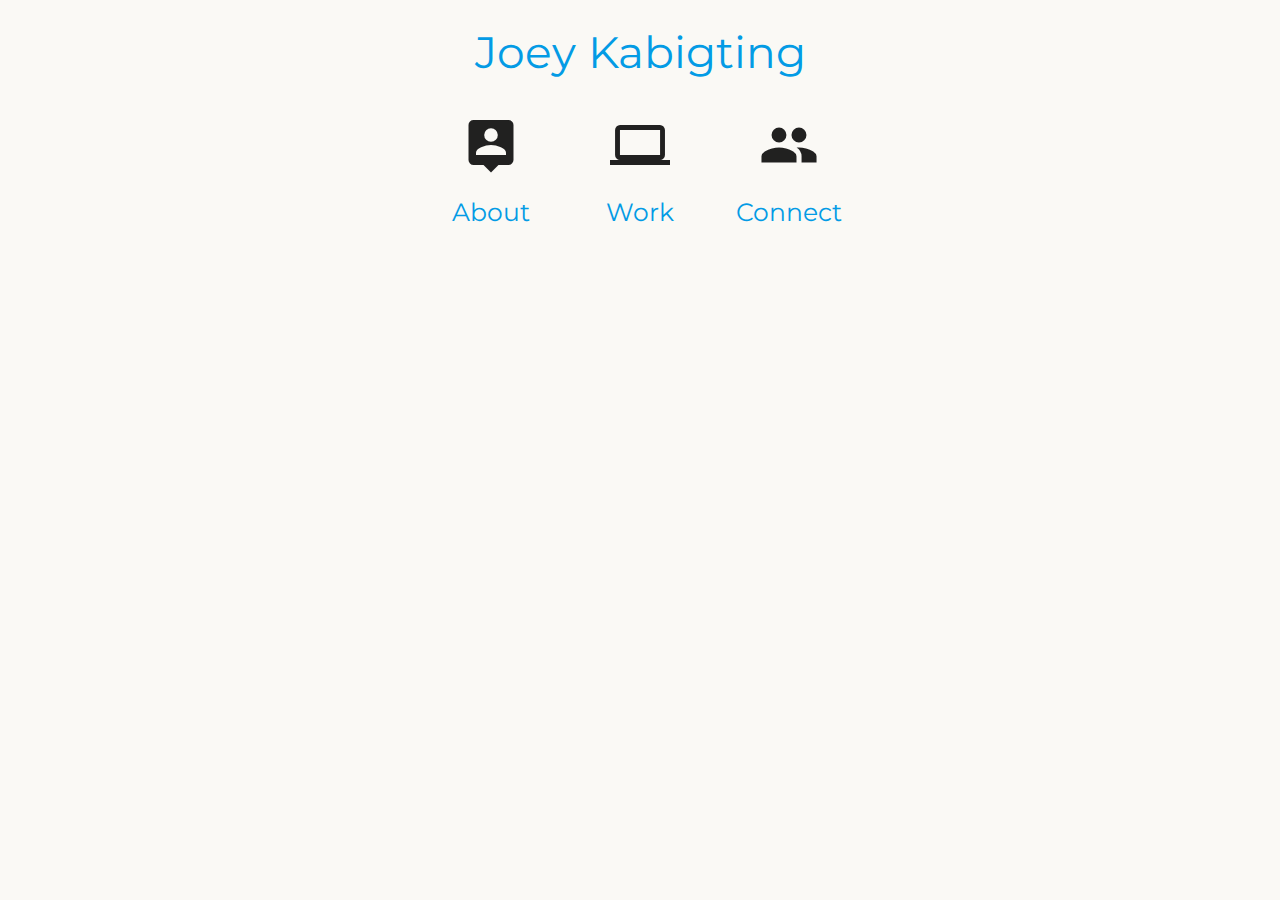
<file: index.html>
<!DOCTYPE html>
<html>

    <head>
        <!--Import Google Icon Font-->
        <link href="https://fonts.googleapis.com/icon?family=Material+Icons" rel="stylesheet">
        <!--Import materialize.css-->
        <link rel="stylesheet" href="https://cdnjs.cloudflare.com/ajax/libs/materialize/1.0.0/css/materialize.min.css">
        <!-- Custon Font Library -->
        <link href="https://fonts.googleapis.com/css?family=Montserrat|Nanum+Gothic+Coding&display=swap" rel="stylesheet">
        <!-- Custom Stylesheet -->
        <link rel="stylesheet" href="css/style.css">
        <!--Let browser know website is optimized for mobile-->
        <meta name="viewport" content="width=device-width, initial-scale=1.0"/>
    </head>

    <body>
        <div class="container">

            <!-- Name Header -->
            <div class="row">
                <div>
                    <a href="index.html">
                        <h3 class="center-align">Joey Kabigting</h3>
                    </a>
                </div>
            </div>

            <!-- Profile Links -->
            <div class="row">
                <div class="col s3"></div>

                <div class="col s2 center-align">
                    <i class="medium material-icons">person_pin</i>
                    <br>
                    <a href="pages/about.html">
                        <h5>About</h5>
                    </a>
                </div>

                <div class="col s2 center-align">
                    <i class="medium material-icons">laptop</i>
                    <br>
                    <a href="pages/work.html">
                        <h5>Work</h5>
                    </a>
                </div>

                <div class="col s2 center-align">
                    <i class="medium material-icons">people</i>
                    <br>
                    <a href="pages/connect.html">
                        <h5>Connect</h5>
                    </a>
                </div>
            </div>

        </div>

    <!--JavaScript at end of body for optimized loading-->
    <script src="https://cdnjs.cloudflare.com/ajax/libs/materialize/1.0.0/js/materialize.min.js" integrity="sha256-U/cHDMTIHCeMcvehBv1xQ052bPSbJtbuiw4QA9cTKz0=" crossorigin="anonymous"></script>
    </body>
</html>
</file>
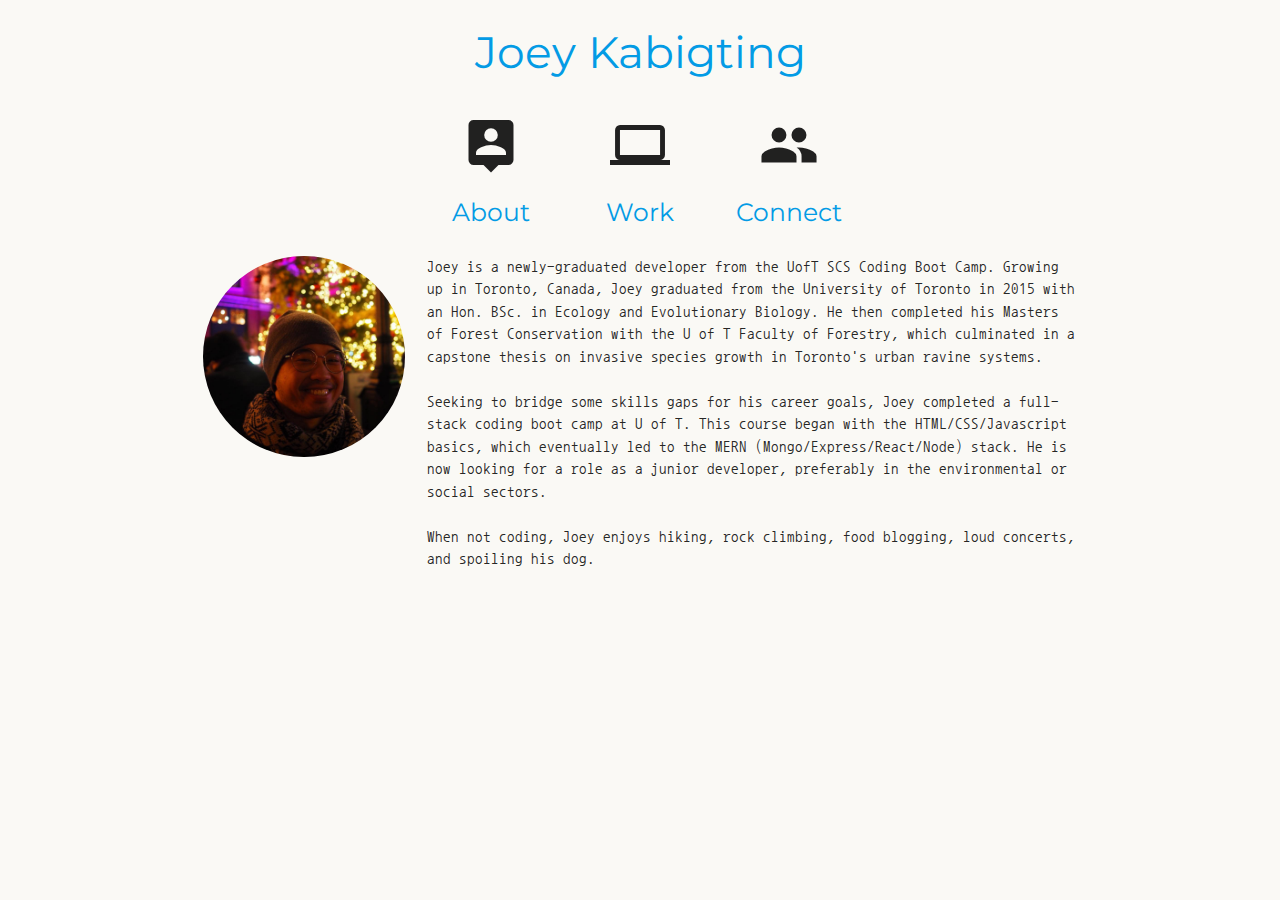
<file: pages/about.html>
<!DOCTYPE html>
<html>

    <head>
        <!--Import Google Icon Font-->
        <link href="https://fonts.googleapis.com/icon?family=Material+Icons" rel="stylesheet">
        <!--Import materialize.css-->
        <link rel="stylesheet" href="https://cdnjs.cloudflare.com/ajax/libs/materialize/1.0.0/css/materialize.min.css">
        <!-- Custon Font Library -->
        <link href="https://fonts.googleapis.com/css?family=Montserrat|Nanum+Gothic+Coding&display=swap" rel="stylesheet">
        <!-- Custom Stylesheet -->
        <link rel="stylesheet" href="../css/style.css">
        <!--Let browser know website is optimized for mobile-->
        <meta name="viewport" content="width=device-width, initial-scale=1.0"/>
    </head>

    <body>
        <div class="container">

            <!-- Name Header -->
            <div class="row">
                <div>
                    <a href="../index.html">
                        <h3 class="center-align">Joey Kabigting</h3>
                    </a>
                </div>
            </div>

            <!-- Profile Links -->
            <div class="row">
                <div class="col s3"></div>

                <div class="col s2 center-align">
                    <i class="medium material-icons">person_pin</i>
                    <br>
                    <a href="about.html">
                        <h5>About</h5>
                    </a>
                </div>

                <div class="col s2 center-align">
                    <i class="medium material-icons">laptop</i>
                    <br>
                    <a href="work.html">
                        <h5>Work</h5>
                    </a>
                </div>

                <div class="col s2 center-align">
                    <i class="medium material-icons">people</i>
                    <br>
                    <a href="connect.html">
                        <h5>Connect</h5>
                    </a>
                </div>
            </div>

            <!-- About Me Content -->
            <div class="row">

                <!-- About Me Image -->
                <div class="col s3">
                    <img src="../images/profilepic.jpg" class="profile-pic circle responsive-img" width=300px>
                </div>

                <!-- About Me Blurb -->
                <div class="col s9">
                    Joey is a newly-graduated developer from the UofT SCS Coding Boot Camp. Growing up in Toronto, Canada, Joey graduated from the University of Toronto in 2015 with an Hon. BSc. in Ecology and Evolutionary Biology. He then completed his Masters of Forest Conservation with the U of T Faculty of Forestry, which culminated in a capstone thesis on invasive species growth in Toronto's urban ravine systems.
                    <br><br>
                    Seeking to bridge some skills gaps for his career goals, Joey completed a full-stack coding boot camp at U of T. This course began with the HTML/CSS/Javascript basics, which eventually led to the MERN (Mongo/Express/React/Node) stack. He is now looking for a role as a junior developer, preferably in the environmental or social sectors.
                    <br><br>
                    When not coding, Joey enjoys hiking, rock climbing, food blogging, loud concerts, and spoiling his dog.
                </div>
            </div>

        </div>

    <!--JavaScript at end of body for optimized loading-->
    <script src="https://cdnjs.cloudflare.com/ajax/libs/materialize/1.0.0/js/materialize.min.js" integrity="sha256-U/cHDMTIHCeMcvehBv1xQ052bPSbJtbuiw4QA9cTKz0=" crossorigin="anonymous"></script>
    </body>
</html>
</file>
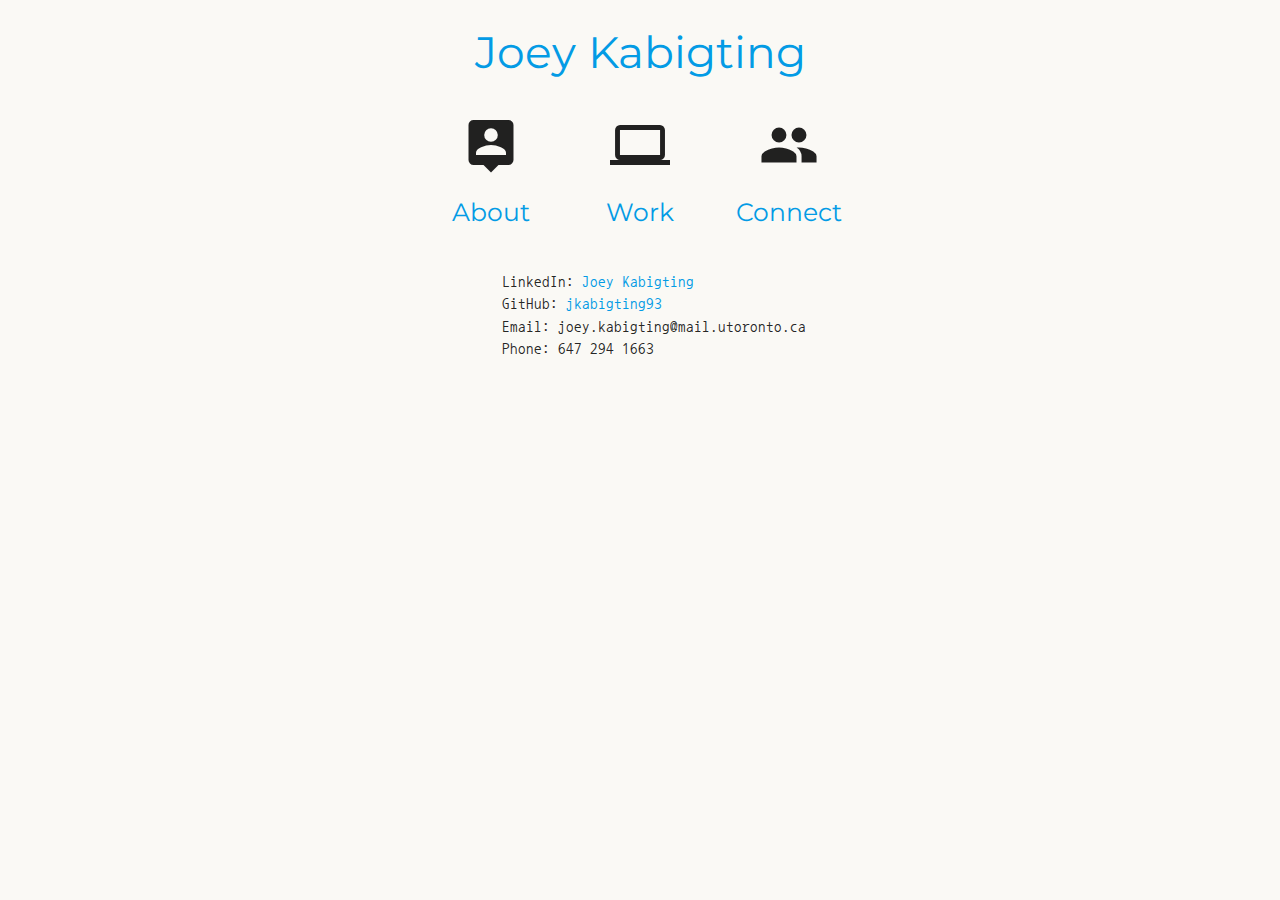
<file: pages/connect.html>
<!DOCTYPE html>
<html>

    <head>
        <!--Import Google Icon Font-->
        <link href="https://fonts.googleapis.com/icon?family=Material+Icons" rel="stylesheet">
        <!--Import materialize.css-->
        <link rel="stylesheet" href="https://cdnjs.cloudflare.com/ajax/libs/materialize/1.0.0/css/materialize.min.css">
        <!-- Custon Font Library -->
        <link href="https://fonts.googleapis.com/css?family=Montserrat|Nanum+Gothic+Coding&display=swap" rel="stylesheet">
        <!-- Custom Stylesheet -->
        <link rel="stylesheet" href="../css/style.css">
        <!--Let browser know website is optimized for mobile-->
        <meta name="viewport" content="width=device-width, initial-scale=1.0"/>
    </head>

    <body>
        <div class="container">

            <!-- Name Header -->
            <div class="row">
                <div>
                    <a href="../index.html">
                        <h3 class="center-align">Joey Kabigting</h3>
                    </a>
                </div>
            </div>

            <!-- Profile Links -->
            <div class="row">
                <div class="col s3"></div>

                <div class="col s2 center-align">
                    <i class="medium material-icons">person_pin</i>
                    <br>
                    <a href="about.html">
                        <h5>About</h5>
                    </a>
                </div>

                <div class="col s2 center-align">
                    <i class="medium material-icons">laptop</i>
                    <br>
                    <a href="work.html">
                        <h5>Work</h5>
                    </a>
                </div>

                <div class="col s2 center-align">
                    <i class="medium material-icons">people</i>
                    <br>
                    <a href="connect.html">
                        <h5>Connect</h5>
                    </a>
                </div>
            </div>

            <!-- Contact Info Card -->
            <div class="row">
                <div class="col s0 m4">
                </div>
                <div class="col s12 m6">
                    <ul>
                        <li>LinkedIn: <a href="https://linkedin.com/in/joeykabigting">Joey Kabigting</a></li>
                        <li>GitHub: <a href ="https://github.com/jkabigting93">jkabigting93</a></li>
                        <li>Email: joey.kabigting@mail.utoronto.ca</li>
                        <li>Phone: 647 294 1663</li>
                    </ul>
                </div>
            </div>

        </div>

    <!--JavaScript at end of body for optimized loading-->
    <script src="https://cdnjs.cloudflare.com/ajax/libs/materialize/1.0.0/js/materialize.min.js" integrity="sha256-U/cHDMTIHCeMcvehBv1xQ052bPSbJtbuiw4QA9cTKz0=" crossorigin="anonymous"></script>
    </body>
</html>
</file>
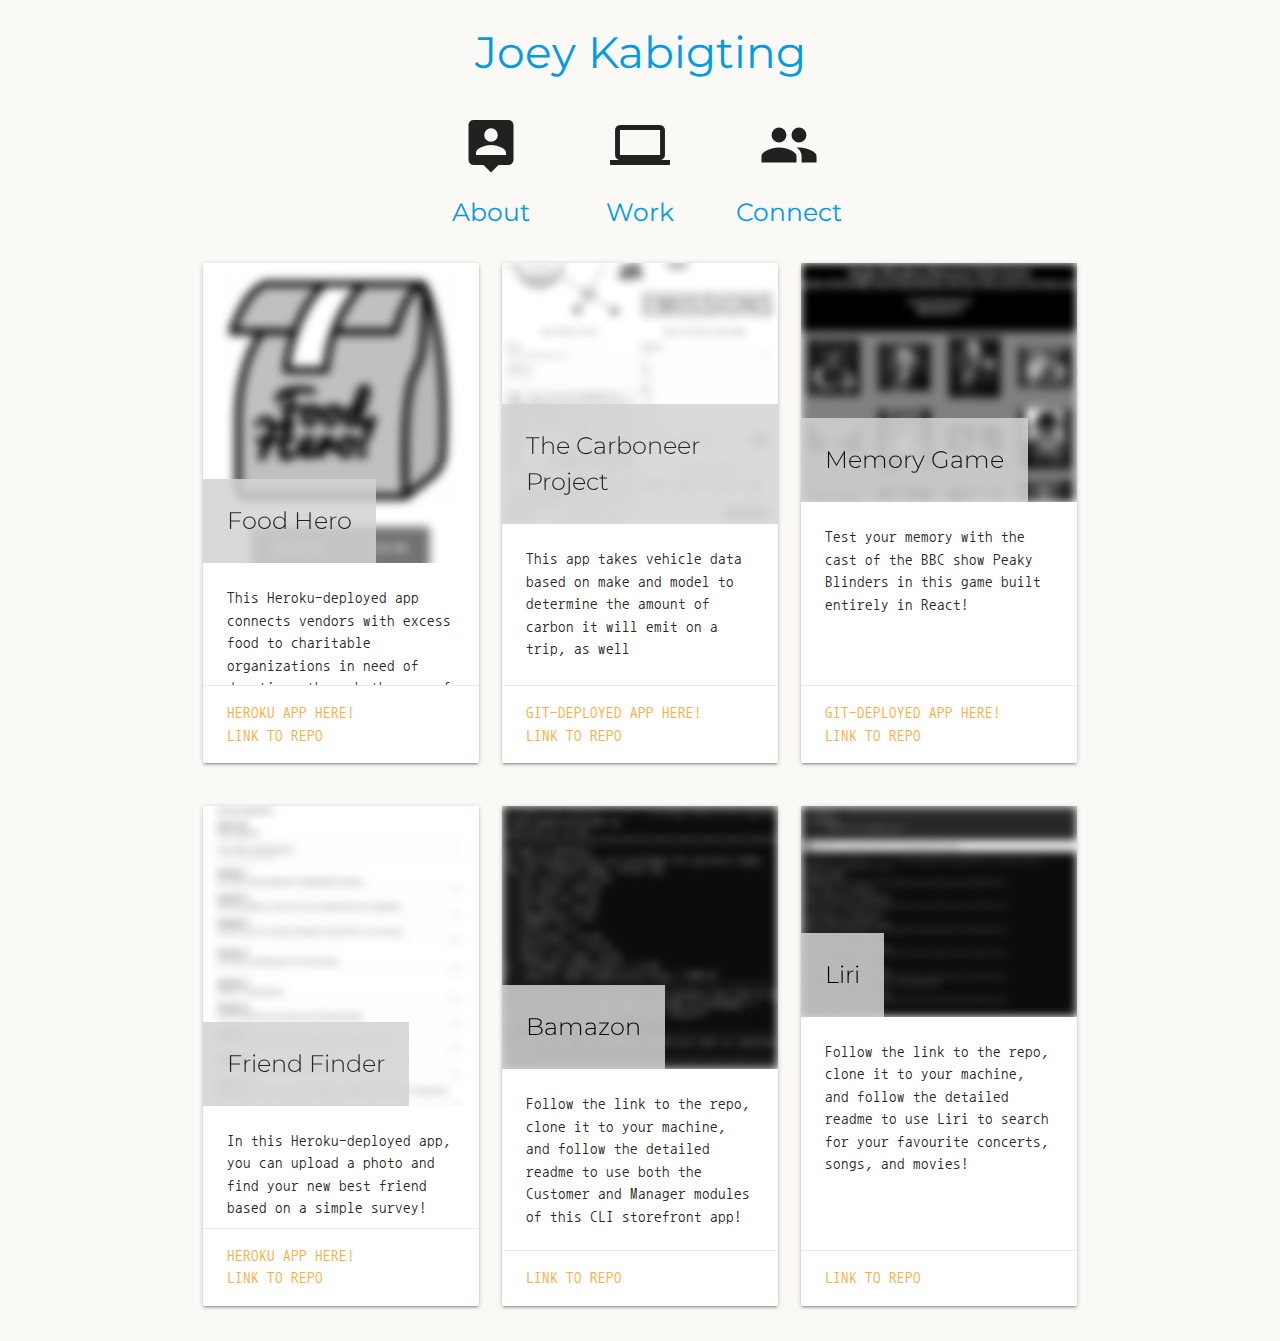
<file: pages/work.html>
<!DOCTYPE html>
<html>

    <head>
        <!--Import Google Icon Font-->
        <link href="https://fonts.googleapis.com/icon?family=Material+Icons" rel="stylesheet">
        <!--Import materialize.css-->
        <link rel="stylesheet" href="https://cdnjs.cloudflare.com/ajax/libs/materialize/1.0.0/css/materialize.min.css">
        <!-- Custon Font Library -->
        <link href="https://fonts.googleapis.com/css?family=Montserrat|Nanum+Gothic+Coding&display=swap" rel="stylesheet">
        <!-- Custom Stylesheet -->
        <link rel="stylesheet" href="../css/style.css">
        <!--Let browser know website is optimized for mobile-->
        <meta name="viewport" content="width=device-width, initial-scale=1.0"/>
    </head>

    <body>
        <div class="container">

            <!-- Name Header -->
            <div class="row">
                <div>
                    <a href="../index.html">
                        <h3 class="center-align">Joey Kabigting</h3>
                    </a>
                </div>
            </div>

            <!-- Profile Links -->
            <div class="row">
                <div class="col s3"></div>

                <div class="col s2 center-align">
                    <i class="medium material-icons">person_pin</i>
                    <br>
                    <a href="about.html">
                        <h5>About</h5>
                    </a>
                </div>

                <div class="col s2 center-align">
                    <i class="medium material-icons">laptop</i>
                    <br>
                    <a href="work.html">
                        <h5>Work</h5>
                    </a>
                </div>

                <div class="col s2 center-align">
                    <i class="medium material-icons">people</i>
                    <br>
                    <a href="connect.html">
                        <h5>Connect</h5>
                    </a>
                </div>
            </div>

            <!-- Work Content - Row 1 -->
            <div class="row">

                <!-- Food Hero -->
                <div class="col s12 m4">
                    <div class="card large">
                        <div class="card-image">
                            <img src="../images/foodhero.png">
                            <span class="card-title black-text">Food Hero</span>
                        </div>
                        <div class="card-content">
                            <p>This Heroku-deployed app connects vendors with excess food to charitable organizations in need of donations through the use of volunteer delivery users!</p>
                        </div>
                        <div class="card-action">
                            <a href="http://ghastly-werewolf-16606.herokuapp.com/" target="_blank">Heroku App Here!</a>
                            <br>
                            <a href="https://github.com/chantal-o/FoodHero-3" target="_blank">Link to Repo</a>
                        </div>
                    </div>
                </div>

                <!-- The Carboneer Project -->
                <div class="col s12 m4">
                    <div class="card large">
                        <div class="card-image">
                            <img src="../images/carboneers.png">
                            <span class="card-title black-text">The Carboneer Project</span>
                        </div>
                        <div class="card-content">
                            <p>This app takes vehicle data based on make and model to determine the amount of carbon it will emit on a trip, as well </p>
                            </div>
                        <div class="card-action">
                            <a href="https://chantal-o.github.io/Project-1/" target="_blank">Git-Deployed App Here!</a>
                            <br>
                            <a href="https://github.com/chantal-o/Project-1" target="_blank">Link to Repo</a>
                        </div>
                    </div>
                </div>
                
                <!-- CLicky Game -->
                <div class="col s12 m4">
                    <div class="card large">
                        <div class="card-image">
                            <img src="../images/clickygame.png">
                            <span class="card-title black-text">Memory Game</span>
                        </div>
                        <div class="card-content">
                            <p>Test your memory with the cast of the BBC show Peaky Blinders in this game built entirely in React!</p>
                        </div>
                        <div class="card-action">
                            <a href="https://jkabigting93.github.io/clicky-game/" target="_blank">Git-Deployed App Here!</a>
                            <br>
                            <a href="https://github.com/jkabigting93/clicky-game" target="_blank">Link to Repo</a>
                        </div>
                    </div>
                </div>
                
            </div>
            
            <!-- Work Content - Row 2 -->
            <div class="row">

                <!-- Friend Finder -->
                <div class="col s12 m4">
                    <div class="card large">
                        <div class="card-image">
                            <img src="../images/friendfinder.png">
                            <span class="card-title black-text">Friend Finder</span>
                        </div>
                        <div class="card-content">
                            <p>In this Heroku-deployed app, you can upload a photo and find your new best friend based on a simple survey!</p>
                        </div>
                        <div class="card-action" target="_blank">
                            <a href="https://pure-dawn-98465.herokuapp.com/">Heroku App Here!</a>
                            <br>
                            <a href="https://github.com/jkabigting93/FriendFinder" target="_blank">Link to Repo</a>
                        </div>
                    </div>
                </div>
                
                <!-- Bamazon -->
                <div class="col s12 m4">
                    <div class="card large">
                        <div class="card-image">
                            <img src="../images/bamazon.png">
                            <span class="card-title black-text">Bamazon</span>
                        </div>
                        <div class="card-content">
                            <p>Follow the link to the repo, clone it to your machine, and follow the detailed readme to use both the Customer and Manager modules of this CLI storefront app!</p>
                        </div>
                        <div class="card-action">
                            <a href="https://github.com/jkabigting93/bamazon-app" target="_blank">Link to Repo</a>
                        </div>
                    </div>
                </div>

                <!-- Liri -->
                <div class="col s12 m4">
                    <div class="card large">
                        <div class="card-image">
                            <img src="../images/liri.png">
                            <span class="card-title black-text">Liri</span>
                        </div>
                        <div class="card-content">
                            <p>Follow the link to the repo, clone it to your machine, and follow the detailed readme to use Liri to search for your favourite concerts, songs, and movies!</p>
                        </div>
                        <div class="card-action">
                            <a href="https://github.com/jkabigting93/liri-node-app" target="_blank">Link to Repo</a>
                        </div>
                    </div>
                </div>

            </div>

        </div>

    <!--JavaScript at end of body for optimized loading-->
    <script src="https://cdnjs.cloudflare.com/ajax/libs/materialize/1.0.0/js/materialize.min.js" integrity="sha256-U/cHDMTIHCeMcvehBv1xQ052bPSbJtbuiw4QA9cTKz0=" crossorigin="anonymous"></script>
    </body>
</html>
</file>
<file: css/style.css>
body {
    font-family: 'Nanum Gothic Coding', monospace;
    background-color: rgb(250, 249, 245);
}

img {
    -webkit-filter: blur(5px) grayscale(100%); /* Safari 6.0 - 9.0 */
    filter: blur(5px) grayscale(100%);
}

h3, h5 {
    font-family: 'Montserrat', sans-serif;
}

.card-title {
    background-color: lightgray;
    opacity: 0.85;
    font-family: 'Montserrat', sans-serif;
}

.profile-pic {
    -webkit-filter: blur(0) grayscale(0); /* Safari 6.0 - 9.0 */
    filter: blur(0) grayscale(0);
}
</file>
